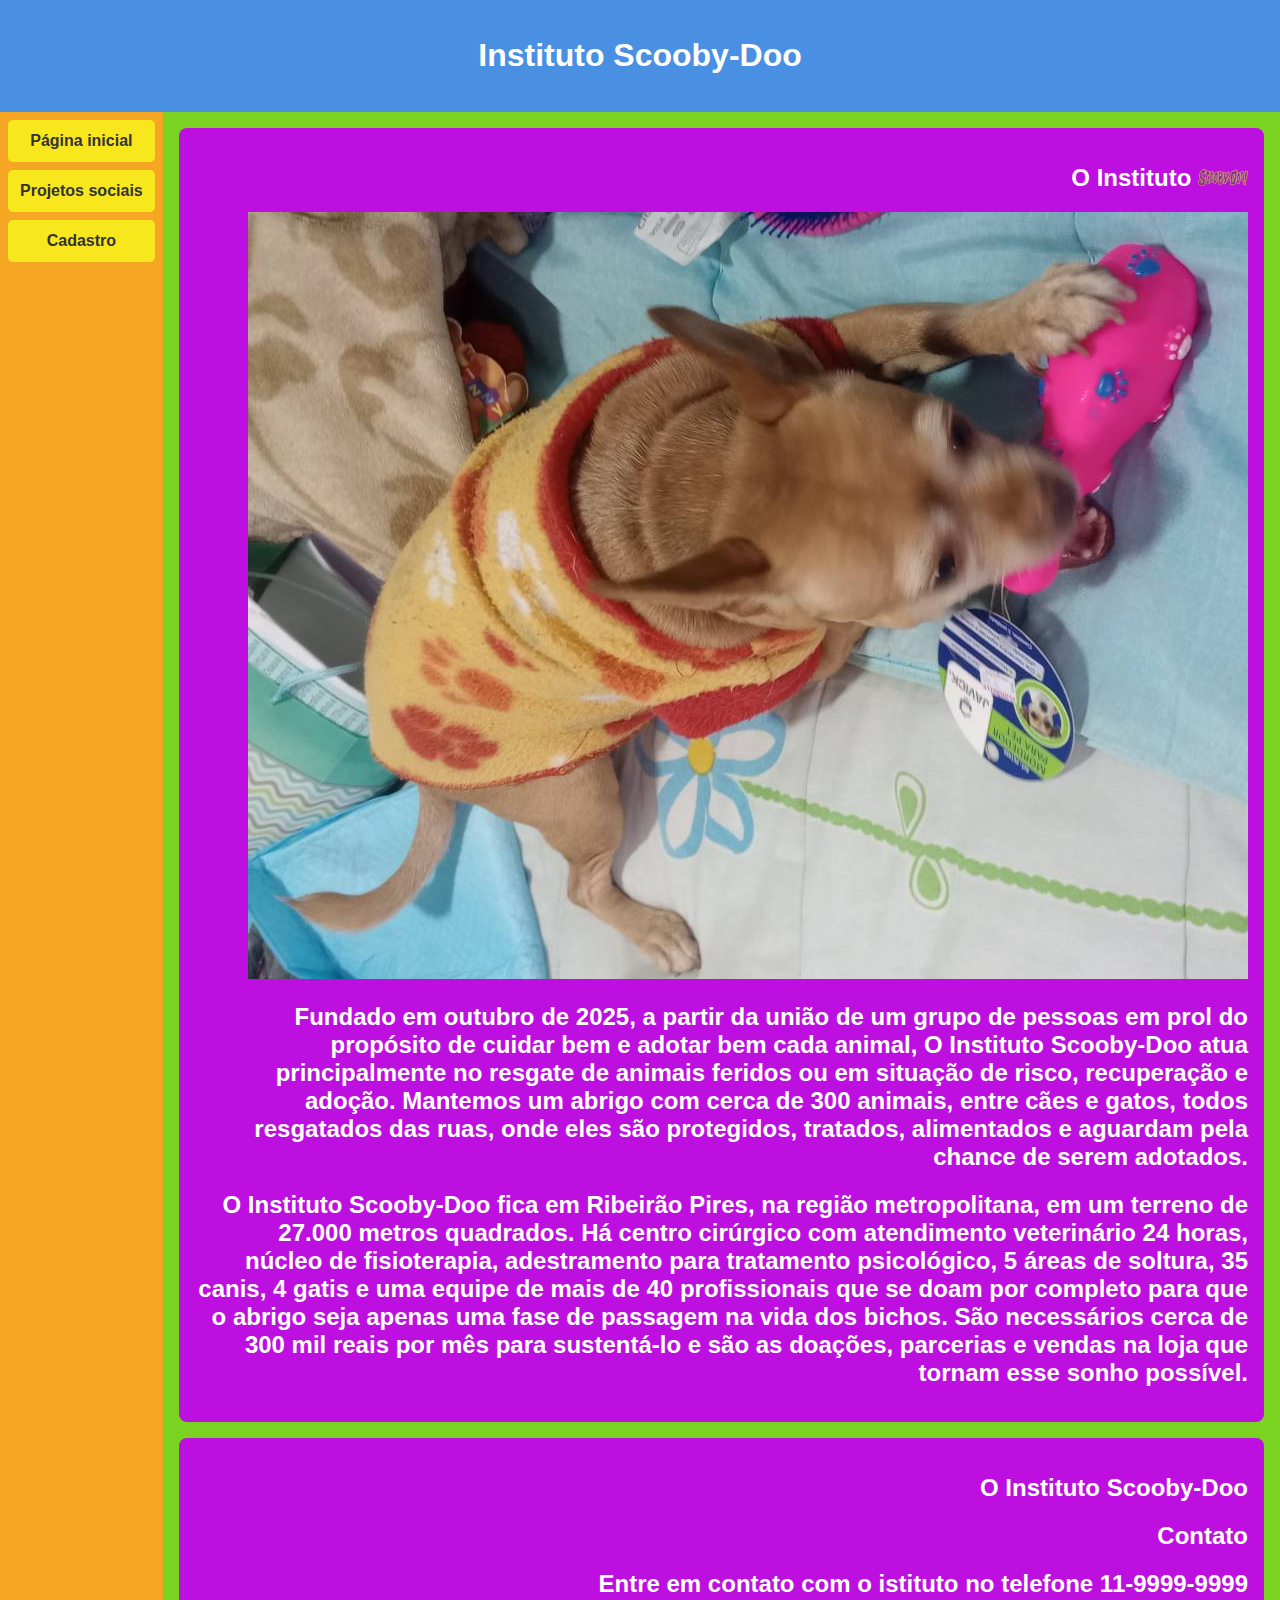
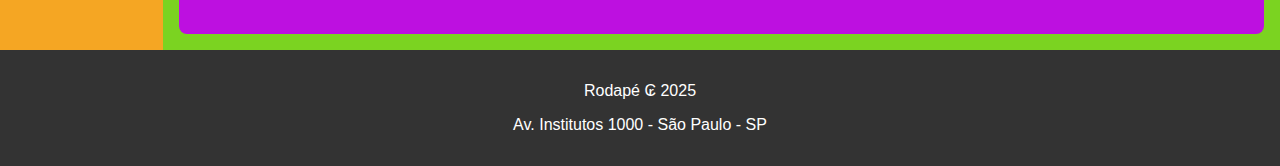
<file: index.html>
<!DOCTYPE html>
<html lang="pt-BR">

<head>
    <meta charset="UTF-8">
    <meta name="viewport" content="width=device-width, initial-scale=1.0">
    <title>Instituto Scooby-Doo</title>
    <link rel="stylesheet" href="./css/style.css">
</head>

<body>

    <header>
        <h1>Instituto Scooby-Doo</h1>
    </header>

    <nav>
        <a href="index.html">Página inicial</a>
        <a href="projetos.html">Projetos sociais</a>
        <a href="cadastro.html">Cadastro</a>

    </nav>

    <main>
        <section class="card"><!--section -->
            <h2>O Instituto 
                 <picture>
                    <!-- Tenta carregar o formato WebP, que oferece melhor compressão. -->
                    <source srcset="img/scooby_doo_logo_original.webp" type="image/webp">
                    <!-- Tenta carregar o formato AVIF, uma alternativa moderna. -->
                    <source srcset="img/scooby_doo_logo_original.avif" type="image/avif">
                    <!-- Se nenhum dos formatos acima for suportado, carrega o formato PNG. -->
                    <!-- O atributo "alt" fornece uma descrição para acessibilidade e é a mensagem de fallback. -->
                    <img src="img/scooby_doo_logo_original.jpg" alt="Descrição da imagem: Scooby-Doo.">
                </picture>
            </h2>
            <picture> 
                <!-- tenta carregar uma imagem responsiva. Ou seja tela maior carrega uma foto maior -->
                <source media="(max-width: 750px)" srcset="img/foto-p.jpg" type="image/jpg">
                <source media="(max-width: 1050px)" srcset="img/foto-m.jpg" type="image/jpg">
                <img src="img/foto-g.jpg" alt="imagem flexivel">
            </picture>
            <h2>Fundado em outubro de 2025, a partir da união de um grupo de pessoas em prol do propósito de cuidar
                bem e adotar bem cada animal, O Instituto Scooby-Doo  atua principalmente no resgate de animais feridos ou
                em situação de risco, recuperação e adoção. Mantemos um abrigo com cerca de 300 animais, entre cães e
                gatos, todos resgatados das ruas, onde eles são protegidos, tratados, alimentados e aguardam pela chance
                de serem adotados.</h2>
            <h2>O Instituto Scooby-Doo  fica em Ribeirão Pires, na região metropolitana, em um terreno de 27.000 metros
                quadrados. Há centro cirúrgico com atendimento veterinário 24 horas, núcleo de fisioterapia,
                adestramento para tratamento psicológico, 5 áreas de soltura, 35 canis, 4 gatis e uma equipe de mais de
                40 profissionais que se doam por completo para que o abrigo seja apenas uma fase de passagem na vida dos
                bichos. São necessários cerca de 300 mil reais por mês para sustentá-lo e são as doações, parcerias e
                vendas na loja que tornam esse sonho possível.</h2>
        </section>
        <aside class="card">
            <h2>O Instituto Scooby-Doo</h2>
            <h2>Contato</h2>
            <h2>Entre em contato com o istituto no telefone 11-9999-9999</h2>

        </aside>
    </main>
    <footer>
        <p>Rodapé ₢ 2025</p>
        <p>Av. Institutos 1000 - São Paulo - SP</p>
    </footer>

</body>

</html>
</file>
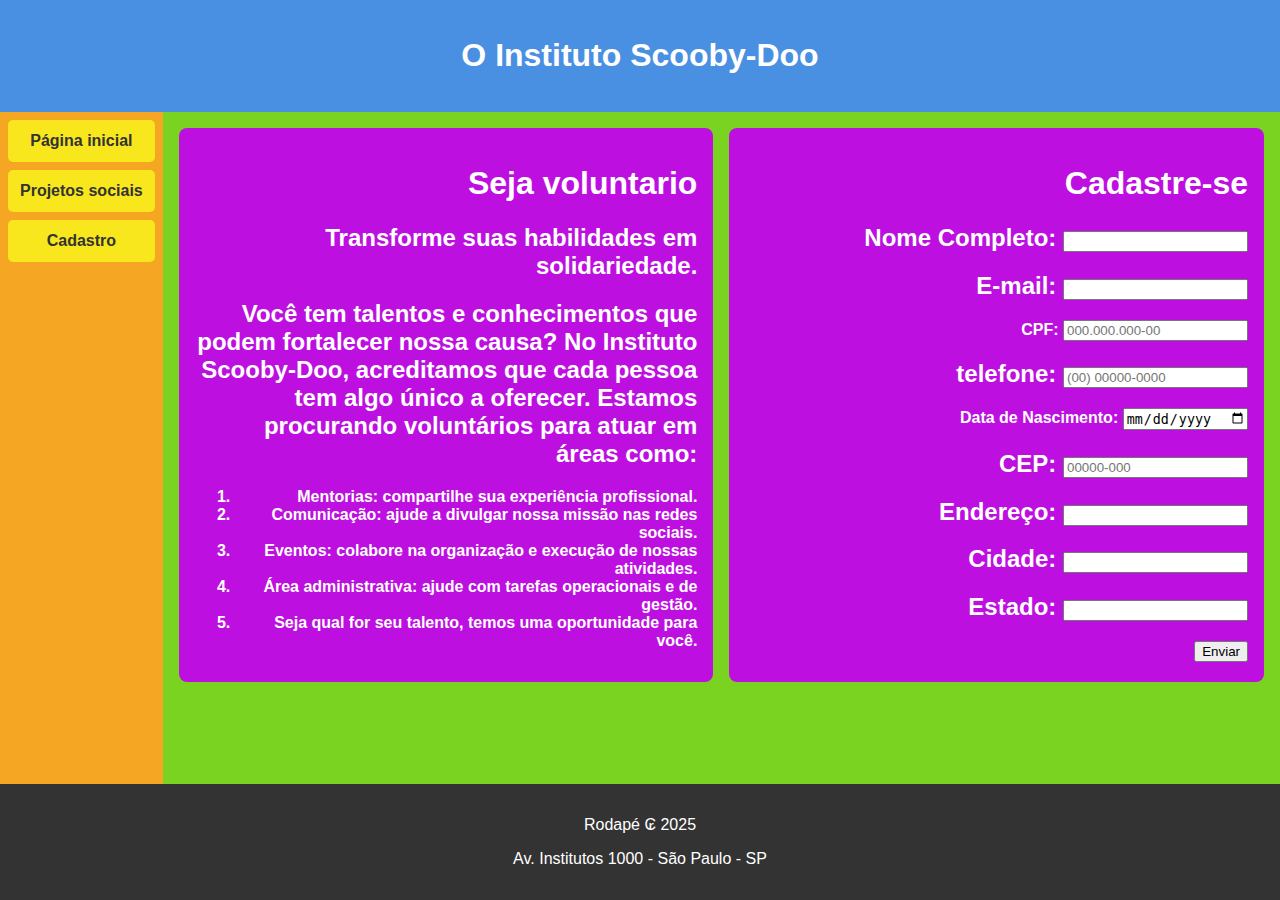
<file: cadastro.html>
<!DOCTYPE html>
<html lang="pt-BR">

<head>
    <meta charset="UTF-8">
    <meta name="viewport" content="width=device-width, initial-scale=1.0">
    <title>Cadastro</title>
    <link rel="stylesheet" href="./css/style.css">
</head>

<body>

    <header>
        <h1>O Instituto Scooby-Doo</h1>
    </header>

    <nav>
        <a href="index.html">Página inicial</a>
        <a href="projetos.html">Projetos sociais</a>
        <a href="cadastro.html">Cadastro</a>

    </nav>

    <main>
        <div class="card">
            <h1>Seja voluntario</h1>
            <h2>Transforme suas habilidades em solidariedade.</h2>
            <h2>Você tem talentos e conhecimentos que podem fortalecer nossa causa? No Instituto Scooby-Doo, acreditamos
                que cada pessoa tem algo único a oferecer. Estamos procurando voluntários para atuar em áreas como:</h2>
            <ol>
                <li>Mentorias: compartilhe sua experiência profissional.</li>
                <li>Comunicação: ajude a divulgar nossa missão nas redes sociais.</li>
                <li>Eventos: colabore na organização e execução de nossas atividades.</li>
                <li>Área administrativa: ajude com tarefas operacionais e de gestão.</li>
                <li>Seja qual for seu talento, temos uma oportunidade para você.</li>
            </ol>
        </div>


        <div class="card">

            <h1>Cadastre-se</h1>

            <!-- nome completo -->
            <h2><label for="nome">Nome Completo:</label>
                <input type="text" id="nome" name="nome" required>
            </h2>

            <!-- e-mail -->
            <h2><label for="email">E-mail:</label>
                <input type="email" id="email" name="email" required>
            </h2>

            <!-- CPF -->
            <p>CPF: <input type="text" pattern="[0-9]{3}\.[0-9]{3}\.[0-9]{3}-[0-9]{2}" placeholder="000.000.000-00"
                    title="Formato: 000.000.000-00">
                <p>

                    <!-- Telefone Celular -->
                    <H2>telefone: <input type="tel" pattern="\([0-9]{2}\) [0-9]{5}-[0-9]{4}" placeholder="(00) 00000-0000"
                            title="Formato: (00) 00000-0000"></h2>

                    <!-- data Nascimento -->
                    <label for="nascimento">Data de Nascimento:</label>
                    <input type="date" id="nascimento" name="nascimento">

                    <!-- CEP -->
                    <H2>CEP: <input type="text" pattern="[0-9]{5}-[0-9]{3}" placeholder="00000-000"
                            title="Formato: 00000-000">
                    </H2>

                            <!-- Endereço -->
                            <h2><label for="endereco">Endereço: </label>
                                <input type="text" id="endereco" name="endereco" required>
                            </h2>

                            <!-- Cidade -->
                            <h2><label for="cidade">Cidade: </label>
                                <input type="text" id="cidade" name="cidade" required>
                            </h2>
                            <!-- Estado -->
                            <h2><label for="estado">Estado: </label>
                                <input type="text" id="estado" name="estado" required>
                            </h2>

                            <button type="submit">Enviar</button>

        </div>
    </main>
    <footer>
        <p>Rodapé ₢ 2025</p>
        <p>Av. Institutos 1000 - São Paulo - SP</p>
    </footer>

</body>

</html>
</file>
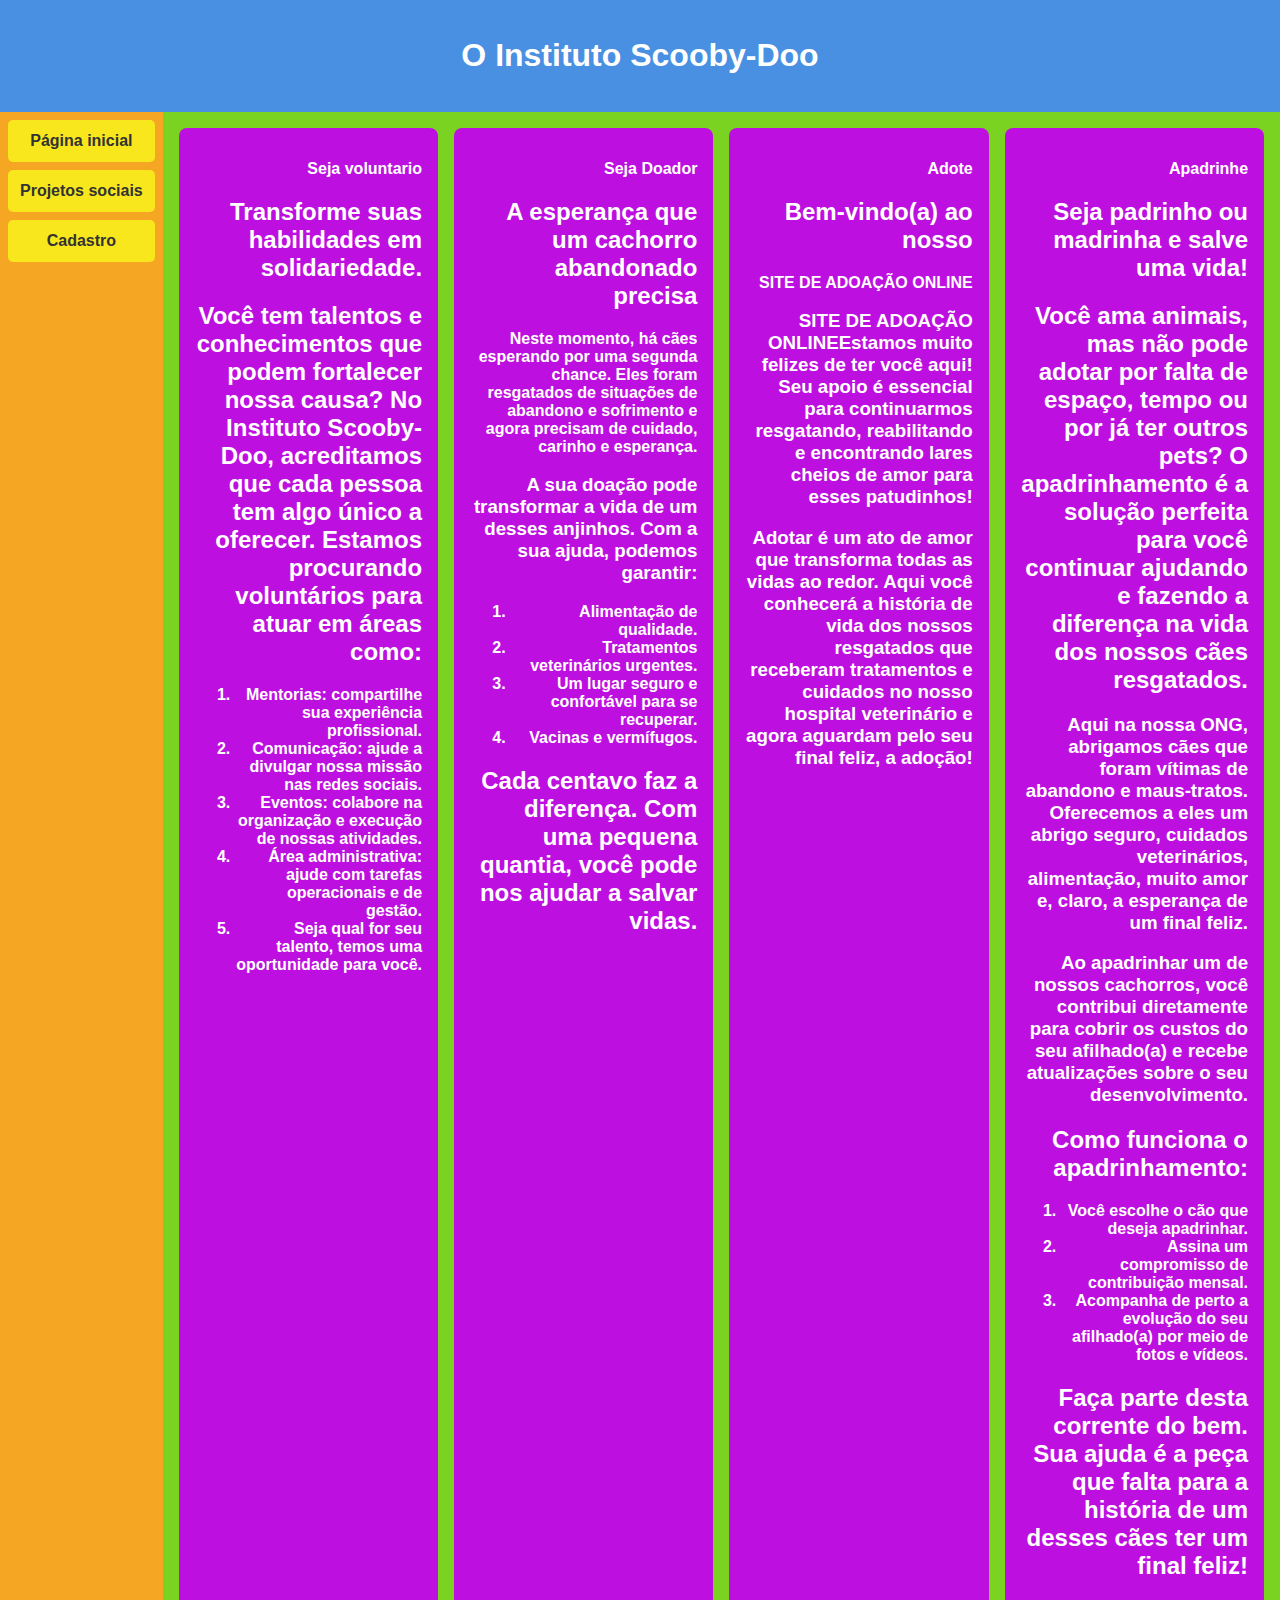
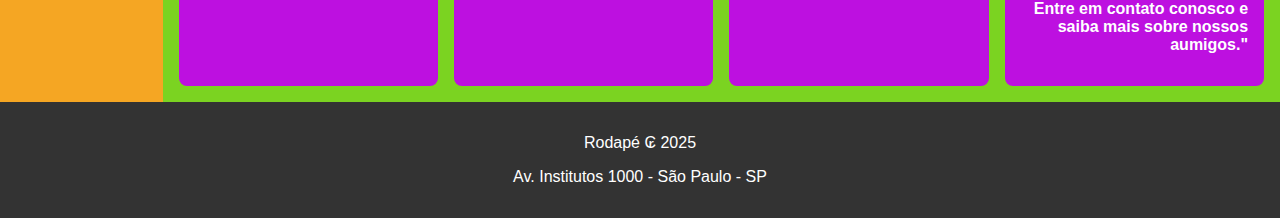
<file: projetos.html>
<!DOCTYPE html>
<html lang="pt-BR">

<head>
    <meta charset="UTF-8">
    <meta name="viewport" content="width=device-width, initial-scale=1.0">
    <title>Projetos sociais</title>
    <link rel="stylesheet" href="./css/style.css">
</head>

<body>

    <header>
        <h1>O Instituto Scooby-Doo</h1>
    </header>

    <nav>
        <a href="index.html">Página inicial</a>
        <a href="projetos.html">Projetos sociais</a>
        <a href="cadastro.html">Cadastro</a>

    </nav>

    <main>
        <article class="card">
            <p>Seja voluntario</p>
            <h2>Transforme suas habilidades em solidariedade.</h2>
            <h2>Você tem talentos e conhecimentos que podem fortalecer nossa causa? No Instituto Scooby-Doo, acreditamos
                que cada pessoa tem algo único a oferecer. Estamos procurando voluntários para atuar em áreas como:</h2>
            <ol>
                <li>Mentorias: compartilhe sua experiência profissional.</li>
                <li>Comunicação: ajude a divulgar nossa missão nas redes sociais.</li>
                <li>Eventos: colabore na organização e execução de nossas atividades.</li>
                <li>Área administrativa: ajude com tarefas operacionais e de gestão.</li>
                <li>Seja qual for seu talento, temos uma oportunidade para você.</li>
            </ol>
        </article>

        <article class="card">
            <p>Seja Doador</p>
            <h2>A esperança que um cachorro abandonado precisa</h2>
            <p>Neste momento, há cães esperando por uma segunda chance. Eles foram resgatados de situações de abandono
                e sofrimento e agora precisam de cuidado, carinho e esperança.</p>
            <h3>A sua doação pode transformar a vida de um desses anjinhos. Com a sua ajuda, podemos garantir:</h3>
            <ol>
                <li>Alimentação de qualidade.</li>
                <li>Tratamentos veterinários urgentes.</li>
                <li>Um lugar seguro e confortável para se recuperar.</li>
                <li>Vacinas e vermífugos.</li>
            </ol>
            <h2>Cada centavo faz a diferença. Com uma pequena quantia, você pode nos ajudar a salvar vidas.</h2>
        </article>

        <article class="card">
            <p>Adote</p>
            <h2>Bem-vindo(a) ao nosso</h2>
            <p>SITE DE ADOAÇÃO ONLINE</p>
            <h3>SITE DE ADOAÇÃO ONLINEEstamos muito felizes de ter você aqui! Seu apoio é essencial para continuarmos
                resgatando, reabilitando e encontrando lares cheios de amor para esses patudinhos!</h3>
            <h3>Adotar é um ato de amor que transforma todas as vidas ao redor. Aqui você conhecerá a história de vida
                dos nossos resgatados que receberam tratamentos e cuidados no nosso hospital veterinário e agora
                aguardam pelo seu final feliz, a adoção! </h3>
        </article>

        <article class="card">
            <p>Apadrinhe</p>
            <h2>Seja padrinho ou madrinha e salve uma vida!</h2>
            <h2>Você ama animais, mas não pode adotar por falta de espaço, tempo ou por já ter outros pets? O
                apadrinhamento é a solução perfeita para você continuar ajudando e fazendo a diferença na vida dos
                nossos cães resgatados.</h2>
            <h3>Aqui na nossa ONG, abrigamos cães que foram vítimas de abandono e maus-tratos. Oferecemos a eles um
                abrigo seguro, cuidados veterinários, alimentação, muito amor e, claro, a esperança de um final feliz.
            </h3>
            <h3>Ao apadrinhar um de nossos cachorros, você contribui diretamente para cobrir os custos do seu
                afilhado(a) e recebe atualizações sobre o seu desenvolvimento.</h3>
            <h2>Como funciona o apadrinhamento:</h2>
            <ol>
                <li>Você escolhe o cão que deseja apadrinhar.</li>
                <li>Assina um compromisso de contribuição mensal.</li>
                <li>Acompanha de perto a evolução do seu afilhado(a) por meio de fotos e vídeos.</li>
            </ol>
            <h2>Faça parte desta corrente do bem. Sua ajuda é a peça que falta para a história de um desses cães ter um
                final feliz!</h2>
            <p>Entre em contato conosco e saiba mais sobre nossos aumigos."
            </p>
        </article>


    </main>
    <footer>
        <p>Rodapé ₢ 2025</p>
        <p>Av. Institutos 1000 - São Paulo - SP</p>
    </footer>

</body>

</html>
</file>
<file: css/style.css>
@charset "UTF-8";

body {
    margin: 0;
    height: 100vh;
    display: grid;
    grid-template-rows: auto 1fr auto;
    grid-template-columns: auto 1fr;
    grid-template-areas:
        "header header"
        "nav main"
        "footer footer";
    font-family: sans-serif;
}

header {
    grid-area: header;
    background-color: #4A90E2;
    color: white;
    padding: 1rem;
    text-align: center;
}

nav {
    grid-area: nav;
    background-color: #f5a623;
    display: flex;
    flex-direction: column;
    align-items: stretch;
    padding: 0.5rem;
    gap: 0.5rem;
    overflow: auto;
    max-height: 100%;
    min-width: max-content;
    /*faz o menu ocupar so o necessário*/
}

nav a {
    background-color: #f8e71c;
    padding: 0.75rem;
    text-align: center;
    text-decoration: none;
    color: #333;
    font-weight: bold;
    border-radius: 5px;
    white-space: nowrap;
}

main {
    grid-area: main;
    background-color: #7bd321;
    padding: 1rem;
    display: flex;
    flex-wrap: wrap;
    gap: 1rem;
    align-content: flex-start;
}

.card {
    background-color: #bd10e0;
    color: white;
    font-weight: bold;
    border-radius: 8px;
    flex: 1 1 200px;
    padding: 1rem;
    text-align: right;
}

footer {
    grid-area: footer;
    background-color: #333;
    color: white;
    text-align: center;
    padding: 1rem;
}
</file>
